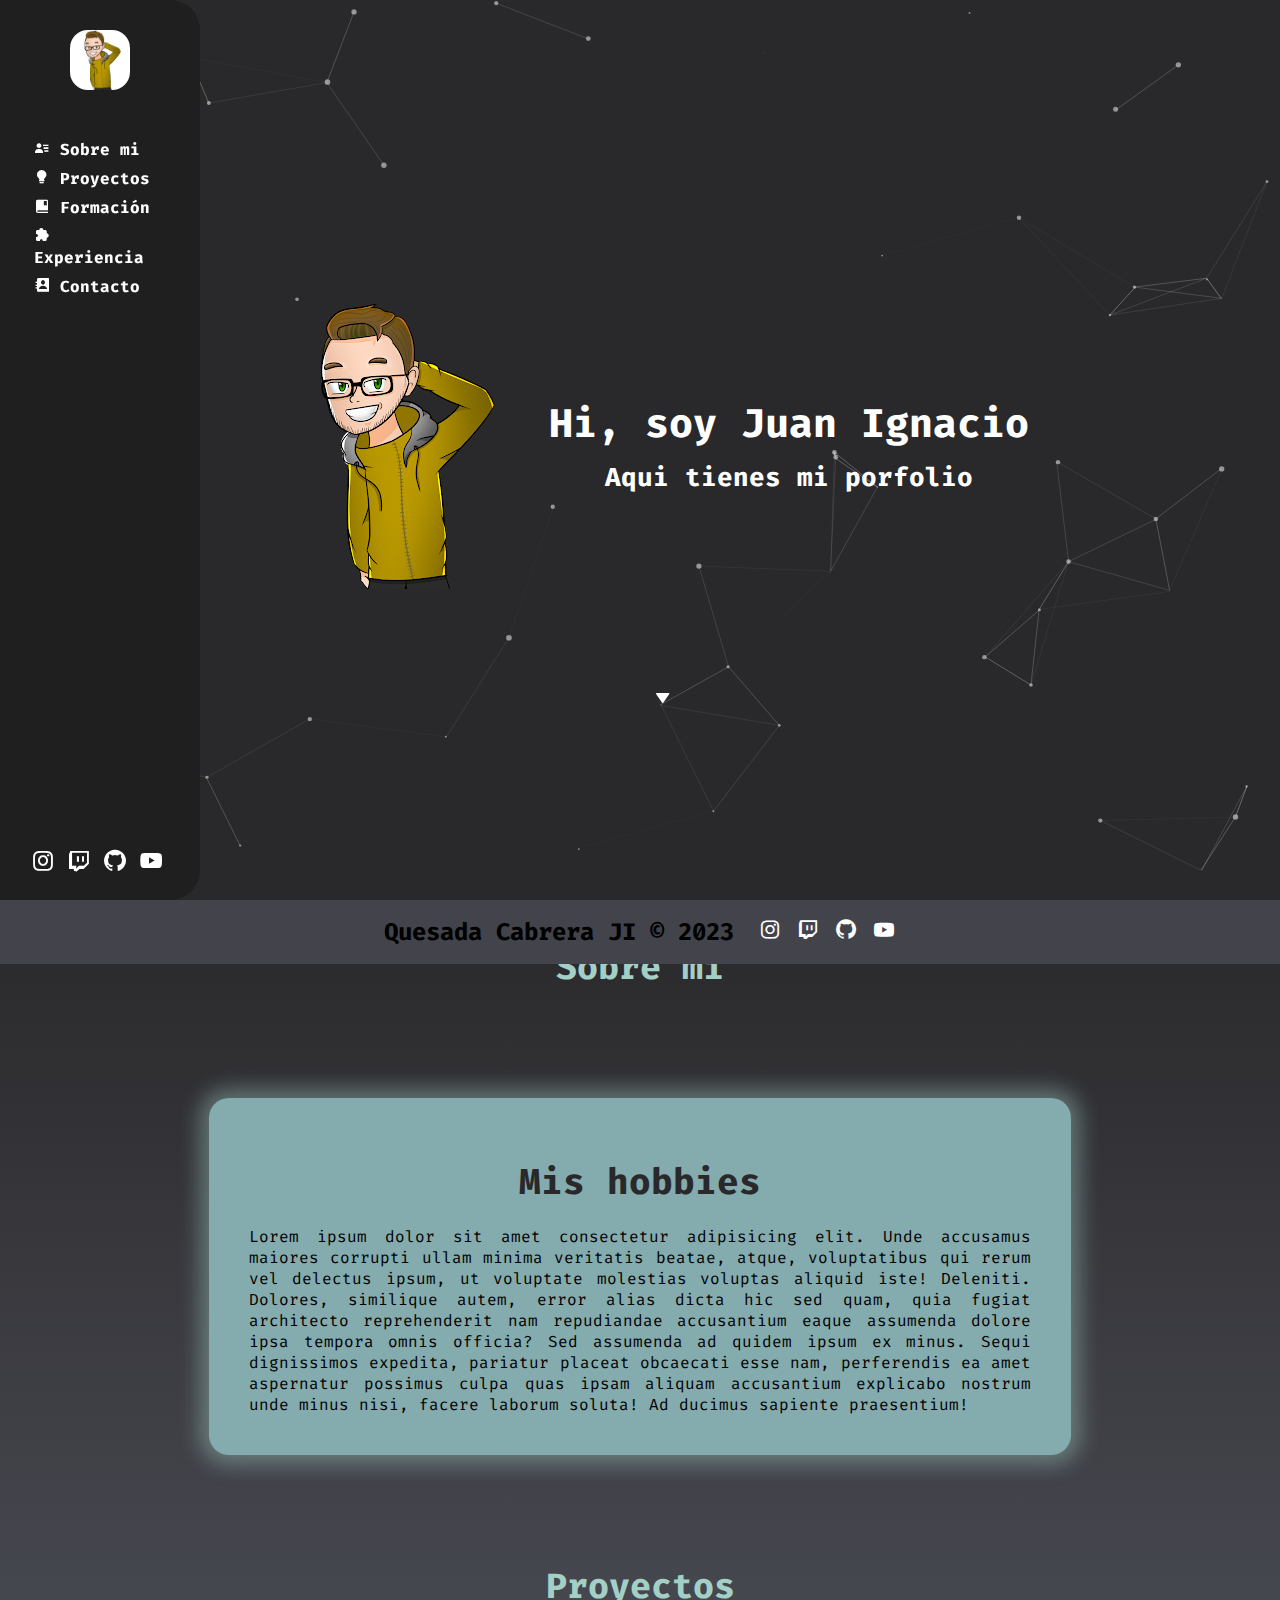
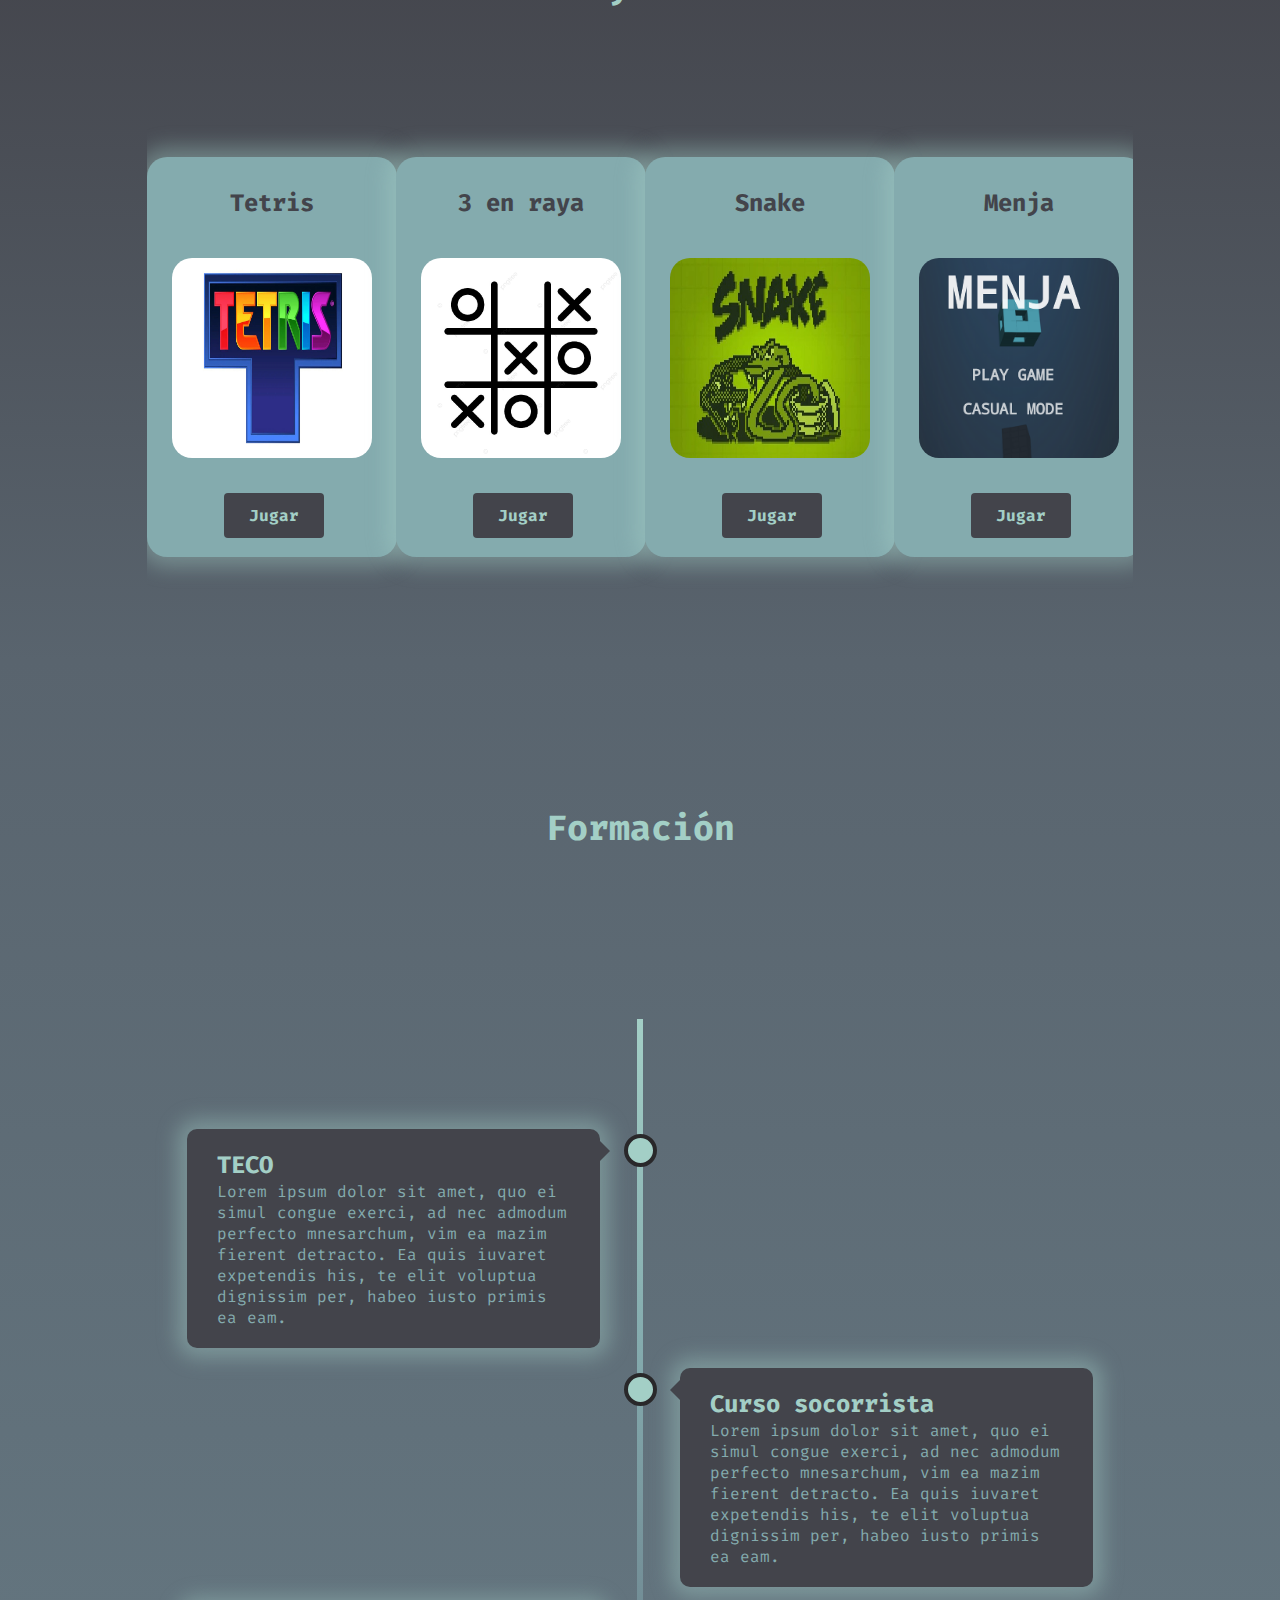
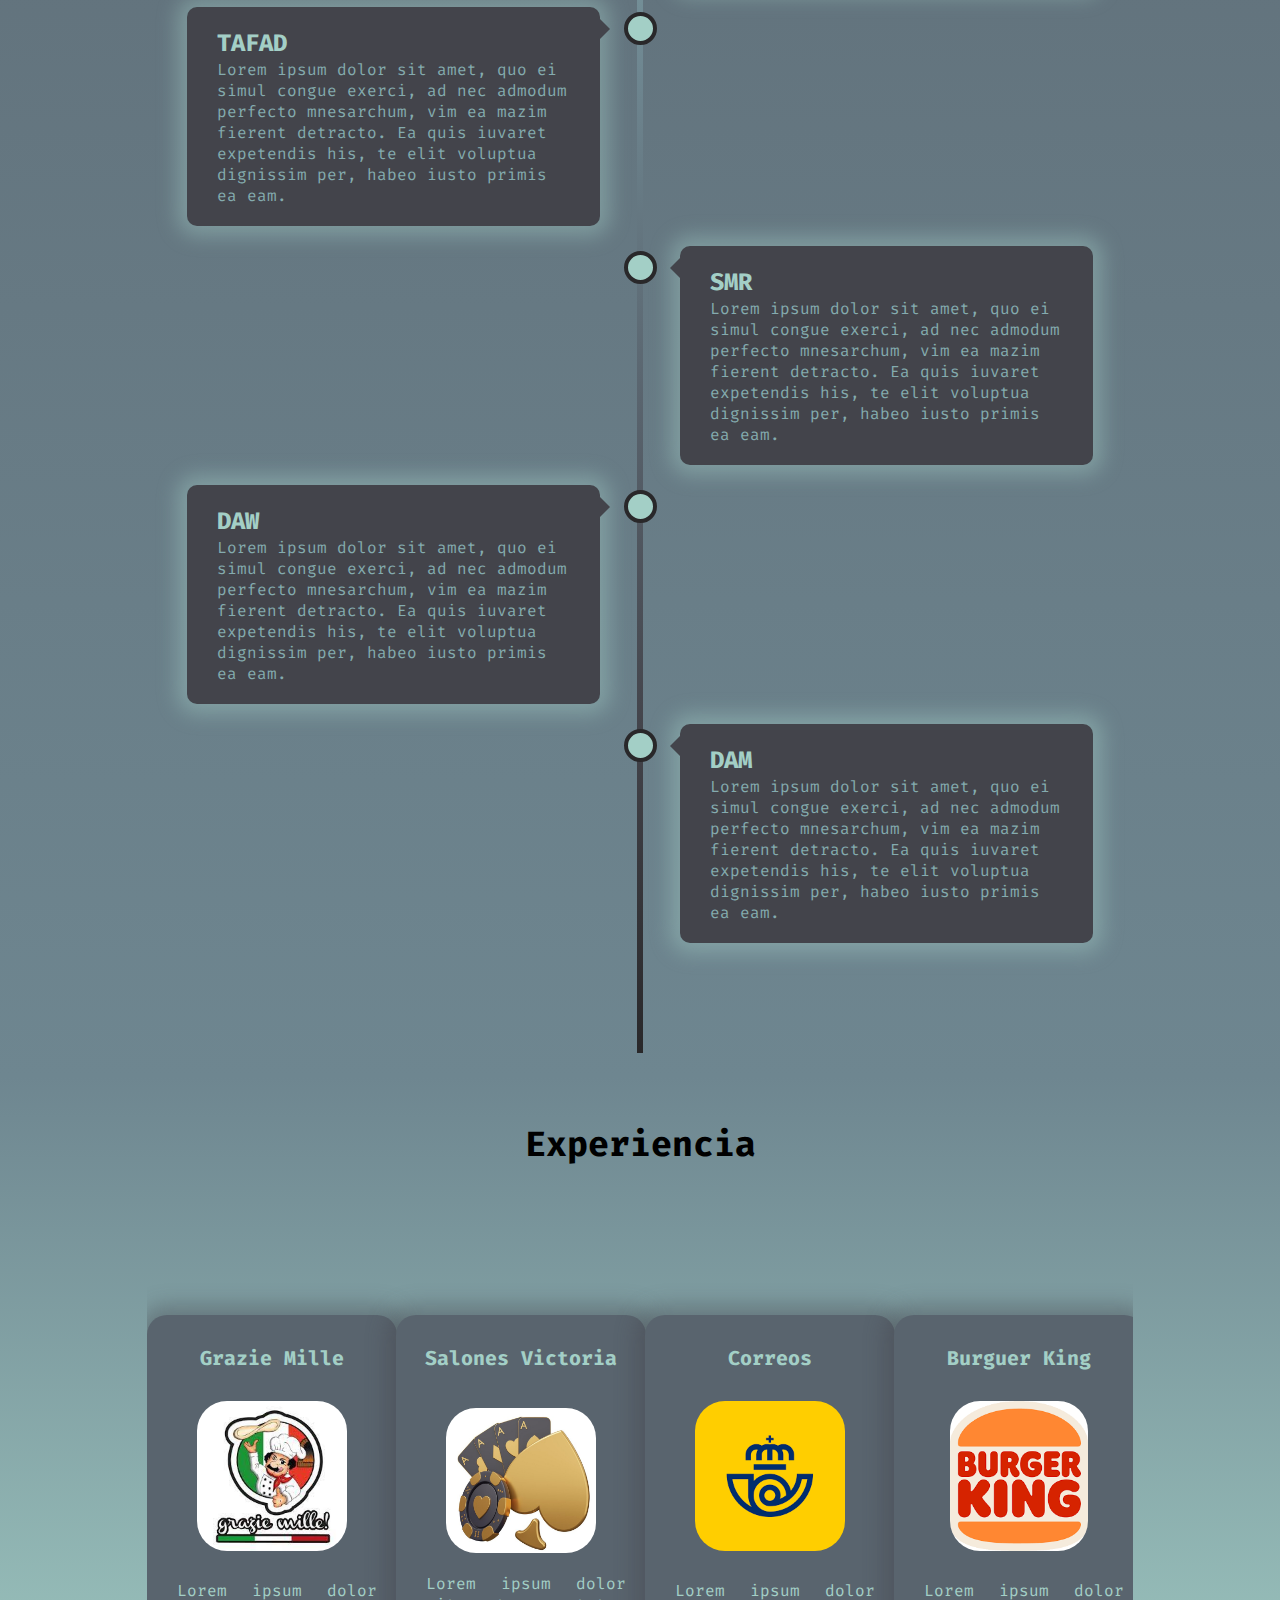
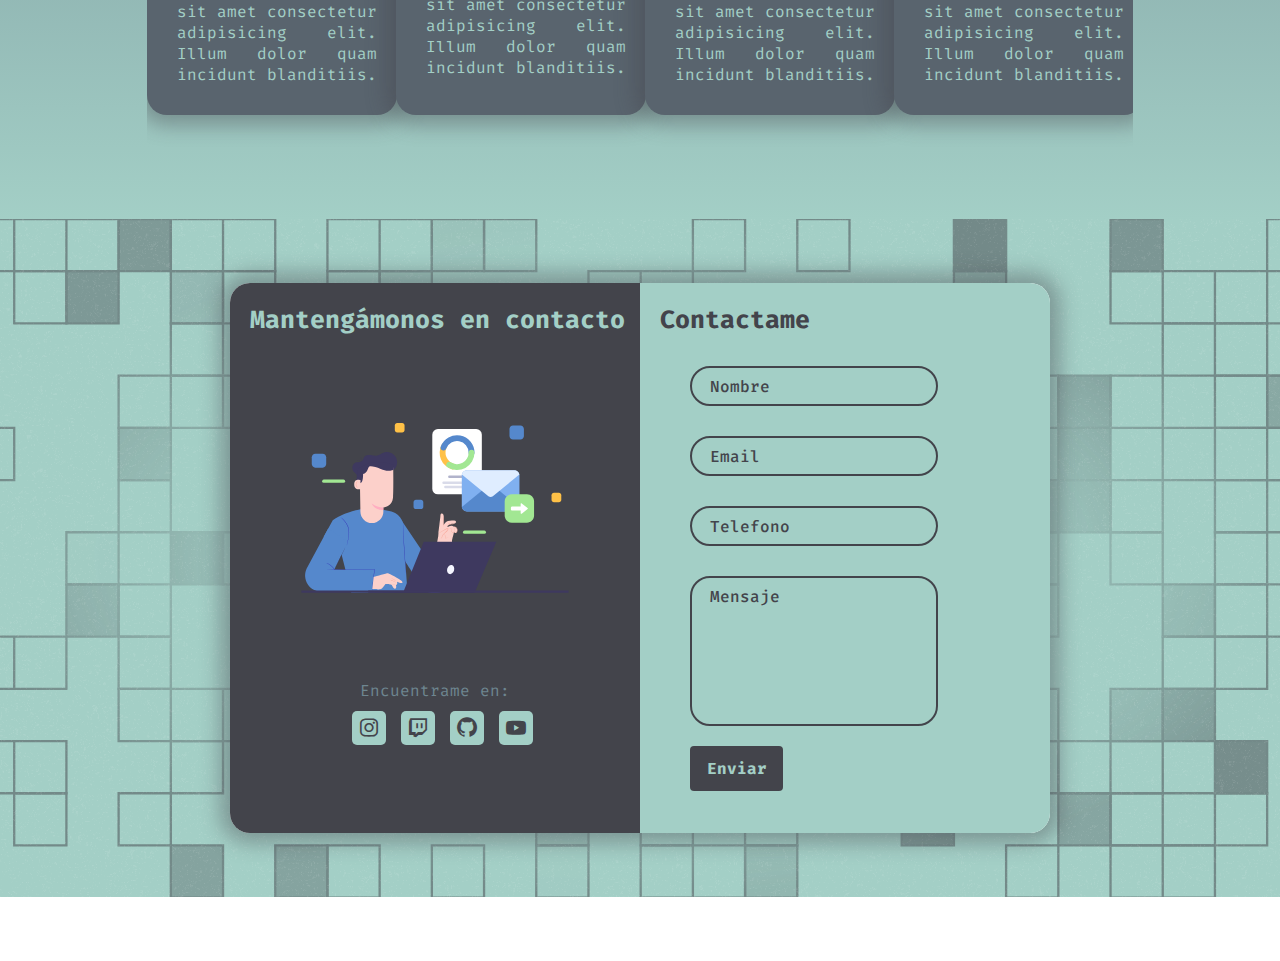
<file: index.html>
<!DOCTYPE html>
<html lang="es">
    <head>
        <meta charset="UTF-8">
        <meta name="viewport" content="width=device-width, initial-scale=1.0">
        <link rel="stylesheet" href="estilo.css">
        <link href='https://unpkg.com/boxicons@2.1.4/css/boxicons.min.css' rel='stylesheet'>
        <link rel="preconnect" href="https://fonts.googleapis.com">
        <link rel="preconnect" href="https://fonts.gstatic.com" crossorigin>
        <link href="https://fonts.googleapis.com/css2?family=Fira+Code:wght@300;400;500;600;700&display=swap" rel="stylesheet">
        <title>Portfolio personal</title>
    </head>
    <body>
        <header class="mi_cabecera" id="cabecera">
            <div id="particles-js"></div>
            <div class="contenedor_header">
                <img  class="imagen_personal" src="imagenes/Imagen_personal.png" alt="">
                <h1 class="titulo_cabecera">Hi, soy Juan Ignacio</h1>
                <h3 class="subtitulo_cabecera">Aqui tienes mi porfolio</h3>
                <div class="pulso">
                    <a href="#sobre_mi" class="flecha"><i class='bx bxs-down-arrow'></i></a>
                </div>
            </div>  
        </header>
        <nav class="menu">
            <div class="icono_menu"><i class='bx bx-category-alt'></i></div>
            <div class="logo_menu">
                <a href="#cabecera">
                    <img  class="imagen_menu" src="imagenes/Imagen_personal.png" alt="">
                </a>
            </div>
            <div class="opciones_menu ">
                <a href="#sobre_mi">
                    <i class='bx bxs-user-detail' title="Sobre mi"></i>
                    <h4>Sobre mi</h4>
                </a>
                <a href="#proyectos">
                    <i class='bx bxs-bulb' title="Proyectos"></i>
                    <h4>Proyectos</h4>
                </a>
                <a href="#formacion">
                    <i class='bx bxs-book-bookmark' title="Formación"></i>
                    <h4>Formación</h4>
                </a>
                <a href="#experiencia_completa">
                    <i class='bx bxs-extension' title="Experiencia"></i>
                    <h4>Experiencia</h4>
                </a>
                <a href="#contacto">
                    <i class='bx bxs-contact' title="Contacto"></i>
                    <h4>Contacto</h4>
                </a>
            </div>
            <div class="redes_sociales_menu">
                <div>
                    <a class="red_social_menu" href="http://www.instagram.com" target="_blank"><i class='bx bxl-instagram' title="Instagram"></i></a>
                    <a class="red_social_menu" href="http://www.twitch.tv" target="_blank"><i class='bx bxl-twitch' title="Twitch"></i></a>
                    <a class="red_social_menu" href="http://www.github.com" target="_blank"><i class='bx bxl-github' title="Github"></i></a>
                    <a class="red_social_menu" href="http://www.youtube.com" target="_blank"><i class='bx bxl-youtube' title="YouTube"></i></a>
                </div>
            </div>
        </nav>

        <main>
            <section class="sobre_mi" id="sobre_mi">
                <h1 class="titulo titulo_sobremi">Sobre mi</h1>
                <div class="tarjeta_sobre_mi">
                    <h4 class="titulo_juego">Mis hobbies</h4>
                    <p>
                    Lorem ipsum dolor sit amet consectetur adipisicing elit. Unde accusamus maiores corrupti ullam minima veritatis beatae, atque, voluptatibus qui rerum vel delectus ipsum, ut voluptate molestias voluptas aliquid iste! Deleniti.
                    Dolores, similique autem, error alias dicta hic sed quam, quia fugiat architecto reprehenderit nam repudiandae accusantium eaque assumenda dolore ipsa tempora omnis officia? Sed assumenda ad quidem ipsum ex minus.
                    Sequi dignissimos expedita, pariatur placeat obcaecati esse nam, perferendis ea amet aspernatur possimus culpa quas ipsam aliquam accusantium explicabo nostrum unde minus nisi, facere laborum soluta! Ad ducimus sapiente praesentium!
                    </p>
                </div>
            </section>

            <section class="proyectos" id="proyectos">
                <h1 class="titulo titulo_proyecto">Proyectos</h1>
                <div class="tarjetas_juego">
                    <div class="contenedor_juegos">
                        <h3 class="titulo_juego">Tetris</h3>
                        <div class="juego"><img src="imagenes/tetris.jpg" alt=""></div>
                        <a href="juegos/tetris/tetris.html">
                            <input class="boton_juego" type="submit" value="Jugar">
                        </a> 
                    </div>
                    <div class="contenedor_juegos">
                        <h3 class="titulo_juego">3 en raya</h3>
                        <div class="juego">
                            <img src="imagenes/3raya.png" alt="">
                        </div>
                        <a href="juegos/3_en_raya/3_en_raya.html">
                            <input class="boton_juego" type="submit" value="Jugar">
                        </a> 
                    </div>
                    <div class="contenedor_juegos">
                        <h3 class="titulo_juego">Snake</h3>
                        <div class="juego"><img src="imagenes/snake.jpg" alt=""></div>
                        <a href="juegos/snake/snake.html">
                            <input class="boton_juego" type="submit" value="Jugar">
                        </a> 
                    </div>
                    <div class="contenedor_juegos">
                        <h3 class="titulo_juego">Menja</h3>
                        <div class="juego"><img src="imagenes/menja.png" alt=""></div>
                        <a href="juegos/menja/menja.html">
                            <input class="boton_juego" type="submit" value="Jugar">
                        </a>   
                    </div>
                </div>
            </section>

            <section class="formacion" id="formacion">
                <div>
                    <h1 class="titulo titulo_formacion">Formación</h1>
                </div>
                <div class="linea_tiempo">
                    <div class="contenedor izquierda">
                        <div class="content">
                            <h2>TECO</h2>
                            <p>Lorem ipsum dolor sit amet, quo ei simul congue exerci, ad nec admodum perfecto mnesarchum, vim ea mazim fierent detracto. Ea quis iuvaret expetendis his, te elit voluptua dignissim per, habeo iusto primis ea eam.</p>
                        </div>
                    </div>
                    <div class="contenedor derecha">
                        <div class="content">
                            <h2>Curso socorrista</h2>
                            <p>Lorem ipsum dolor sit amet, quo ei simul congue exerci, ad nec admodum perfecto mnesarchum, vim ea mazim fierent detracto. Ea quis iuvaret expetendis his, te elit voluptua dignissim per, habeo iusto primis ea eam.</p>
                        </div>
                    </div>
                    <div class="contenedor izquierda">
                        <div class="content">
                            <h2>TAFAD</h2>
                            <p>Lorem ipsum dolor sit amet, quo ei simul congue exerci, ad nec admodum perfecto mnesarchum, vim ea mazim fierent detracto. Ea quis iuvaret expetendis his, te elit voluptua dignissim per, habeo iusto primis ea eam.</p>
                        </div>
                    </div>
                    <div class="contenedor derecha">
                        <div class="content">
                            <h2>SMR</h2>
                            <p>Lorem ipsum dolor sit amet, quo ei simul congue exerci, ad nec admodum perfecto mnesarchum, vim ea mazim fierent detracto. Ea quis iuvaret expetendis his, te elit voluptua dignissim per, habeo iusto primis ea eam.</p>
                        </div>
                    </div>
                    <div class="contenedor izquierda">
                        <div class="content">
                            <h2>DAW</h2>
                            <p>Lorem ipsum dolor sit amet, quo ei simul congue exerci, ad nec admodum perfecto mnesarchum, vim ea mazim fierent detracto. Ea quis iuvaret expetendis his, te elit voluptua dignissim per, habeo iusto primis ea eam.</p>
                        </div>
                    </div>
                    <div class="contenedor derecha">
                        <div class="content">
                            <h2>DAM</h2>
                            <p>Lorem ipsum dolor sit amet, quo ei simul congue exerci, ad nec admodum perfecto mnesarchum, vim ea mazim fierent detracto. Ea quis iuvaret expetendis his, te elit voluptua dignissim per, habeo iusto primis ea eam.</p>
                        </div>
                    </div>
                </div>
            </section>

            <section class="experiencia_completa" id="experiencia_completa">
                <h1 class="titulo titulo_experiencia">Experiencia</h1>
                <div class="experiencia">
                    <div class="tipo_experiencia tarjeta_animacion">
                        <h3 class="nombre_empresa">Grazie Mille</h3>
                        <div class="div_logo_empresa"><img src="imagenes/pizzeria.jpg" alt="" class="logo_empresa"></div>
                        <p class="la_experiencia">Lorem ipsum dolor sit amet consectetur adipisicing 
                        elit. Illum dolor quam incidunt blanditiis.
                        </p>
                    </div>
                    <div class="tipo_experiencia tarjeta_animacion">
                        <h3 class="nombre_empresa">Salones Victoria</h3>
                        <div class="div_logo_empresa"><img src="imagenes/casino.jpg" alt="" class="logo_empresa"></div>
                        <p class="la_experiencia">Lorem ipsum dolor sit amet consectetur adipisicing 
                        elit. Illum dolor quam incidunt blanditiis.
                        </p>
                    </div>
                    <div class="tipo_experiencia tarjeta_animacion">
                        <h3 class="nombre_empresa">Correos</h3>
                        <div class="div_logo_empresa"><img src="imagenes/correos.png" alt="" class="logo_empresa"></div>
                        <p class="la_experiencia">Lorem ipsum dolor sit amet consectetur adipisicing 
                        elit. Illum dolor quam incidunt blanditiis.
                        </p>
                        </div>
                    <div class="tipo_experiencia tarjeta_animacion">
                        <h3 class="nombre_empresa">Burguer King</h3>
                        <div class="div_logo_empresa"><img src="imagenes/burguer_king.png" alt="" class="logo_empresa"></div>
                        <p class="la_experiencia">Lorem ipsum dolor sit amet consectetur adipisicing 
                        elit. Illum dolor quam incidunt blanditiis.
                        </p>
                    </div>
                </div>
            </section>

            <section class="seccion_contacto" id="contacto">
                <div class="tarjeta_contacto">
                    <div class="contacto">
                        <h5 class="titulo_contacto">Mantengámonos en contacto</h5>
                        <img class="img_contacto" src="imagenes/logo-contacto.svg" alt="">
                        <div class="contacto_social">
                            <span class="subtitulo_contacto">Encuentrame en:</span>
                            <ul class="redes_contacto">
                                <li><a title="Instagram" href="http://www.instagram.com" target="_blank"><i class='bx bxl-instagram'></i></a></li>
                                <li><a title="Twitch" href="http://www.twitch.tv" target="_blank"><i class='bx bxl-twitch'></i></a></li>
                                <li><a title="Github" href="http://www.github.com" target="_blank"><i class='bx bxl-github'></i></a></li>
                                <li><a title="Youtube" href="http://www.youtube.com" target="_blank"><i class='bx bxl-youtube'></i></a></li>
                            </ul>
                        </div>
                    </div>
                    <div class="formulario">
                        <h5 class="titulo_formulario">Contactame</h5>
                        <form action="">
                            <div class="caja_entrada">
                                <input class="input" type="text" required>
                                <label for="">Nombre</label>
                            </div>
                            <div class="caja_entrada">
                                <input class="input" type="email" required>
                                <label for="">Email</label>
                            </div>
                            <div class="caja_entrada">
                                <input class="input" type="tel" pattern="[0-9]{9}" required>
                                <label for="">Telefono</label>
                            </div>
                            <div class="caja_entrada">
                                <textarea  name="" id="mensaje" cols="30" rows="10" class="input" required></textarea>
                                <label for="">Mensaje</label>
                            </div>
                            <input class="boton_formulario" type="submit" onclick="alert('Me merezco un 10!!! <3')" value="Enviar">
                        </form>
                    </div>
                </div>
            </section>

            <footer>
                <h4 class="copyright">
                    Quesada Cabrera JI &copy; 2023 
                </h4>
                <div class="redes_sociales">
                    <a class="red_social_menu" title="Instagram" href="http://www.instagram.com" target="_blank"><i class='bx bxl-instagram'></i></a>
                    <a class="red_social_menu" title="Twitch" href="http://www.twitch.tv" target="_blank"><i class='bx bxl-twitch'></i></a>
                    <a class="red_social_menu" title="Github" href="http://www.github.com" target="_blank"><i class='bx bxl-github'></i></a>
                    <a class="red_social_menu" title="Youtube" href="http://www.youtube.com" target="_blank"><i class='bx bxl-youtube'></i></a>
                </div>
            </footer>
        </main>
        <script src="JS/particles.min.js"></script>
        <script src="JS/particles.js"></script>
    </body>
</html>
</file>
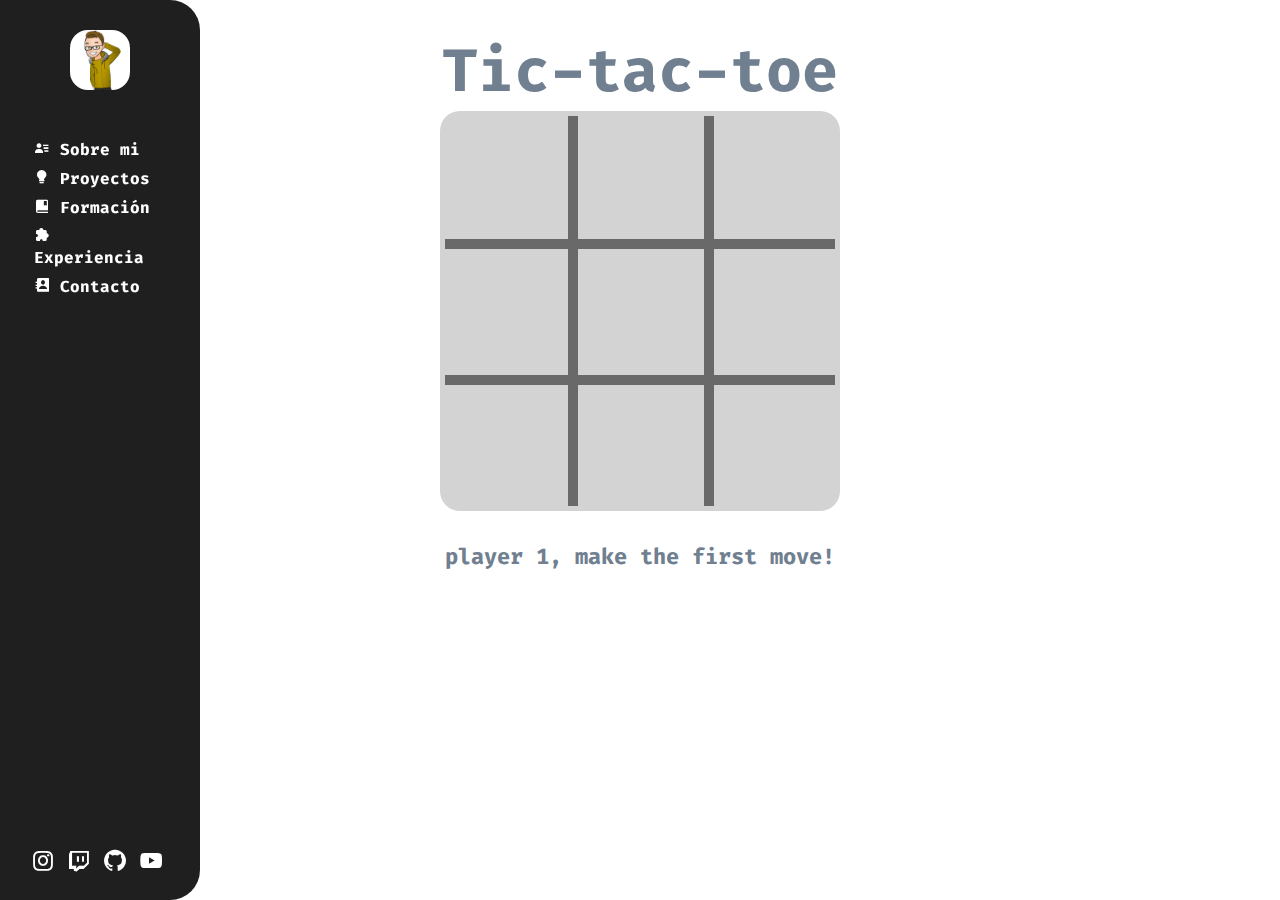
<file: juegos/3_en_raya/3_en_raya.html>
<!DOCTYPE html>
<html lang="es">
    <head>
        <meta charset="UTF-8">
        <meta name="viewport" content="width=device-width, initial-scale=1.0">
        <link rel="stylesheet" href="estilo_3_en_raya.css">
        <link href='https://unpkg.com/boxicons@2.1.4/css/boxicons.min.css' rel='stylesheet'>
        <link rel="preconnect" href="https://fonts.googleapis.com">
        <link rel="preconnect" href="https://fonts.gstatic.com" crossorigin>
        <link href="https://fonts.googleapis.com/css2?family=Fira+Code:wght@300;400;500;600;700&display=swap" rel="stylesheet">
        <title>3 en raya</title>
    </head>
    <body>
        <nav class="menu">
            <div class="icono_menu"><i class='bx bx-category-alt'></i></div>
            <div class="logo_menu">
                <a href="../../index.html">
                    <img  class="imagen_menu" src="../../imagenes/Imagen_personal.png" alt="">
                </a>
            </div>
            <div class="opciones_menu ">
                <a href="../../index.html">
                    <i class='bx bxs-user-detail' title="Sobre mi"></i>
                    <h4>Sobre mi</h4>
                </a>
                <a href="../../index.html">
                    <i class='bx bxs-bulb' title="Proyectos"></i>
                    <h4>Proyectos</h4>
                </a>
                <a href="../../index.html">
                    <i class='bx bxs-book-bookmark' title="Formación"></i>
                    <h4>Formación</h4>
                </a>
                <a href="../../index.html">
                    <i class='bx bxs-extension' title="Experiencia"></i>
                    <h4>Experiencia</h4>
                </a>
                <a href="../../index.html">
                    <i class='bx bxs-contact' title="Contacto"></i>
                    <h4>Contacto</h4>
                </a>
            </div>
            <div class="redes_sociales_menu">
                <div>
                    <a class="red_social_menu" href="http://www.instagram.com" target="_blank"><i class='bx bxl-instagram' title="Instagram"></i></a>
                    <a class="red_social_menu" href="http://www.twitch.tv" target="_blank"><i class='bx bxl-twitch' title="Twitch"></i></a>
                    <a class="red_social_menu" href="http://www.github.com" target="_blank"><i class='bx bxl-github' title="Github"></i></a>
                    <a class="red_social_menu" href="http://www.youtube.com" target="_blank"><i class='bx bxl-youtube' title="YouTube"></i></a>
                </div>
            </div>
        </nav>
        <header>
            <div class="wrapper">
                <h1 class="gameTitle">Tic-tac-toe</h1>
                <div class="game-board">
                    <!--top row of squares-->
                    <div class="play-square" id="sqTopLeft" onclick="sqPlayed(1)"></div>
                    <div class="play-square" id="sqTopMiddle" onclick="sqPlayed(2)"></div>
                    <div class="play-square" id="sqTopRight" onclick="sqPlayed(3)"></div>
                    <!--middle row of squares-->
                    <div class="play-square" id="sqMiddleLeft" onclick="sqPlayed(4)"></div>
                    <div class="play-square" id="sqMiddleMiddle" onclick="sqPlayed(5)"></div>
                    <div class="play-square" id="sqMiddleRight" onclick="sqPlayed(6)"></div>

                    <!--bottom row of squares-->
                    <div class="play-square" id="sqBottomLeft" onclick="sqPlayed(7)"></div>
                    <div class="play-square" id="sqBottomMiddle" onclick="sqPlayed(8)"></div>
                    <div class="play-square" id="sqBottomRight" onclick="sqPlayed(9)"></div>

                    <!--game grid lines-->
                    <div class="game-grid-line vert-line" id="left-vert"></div>
                    <div class="game-grid-line vert-line" id="right-vert"></div>
                    <div class="game-grid-line horiz-line" id="top-horiz"></div>
                    <div class="game-grid-line horiz-line" id="bottom-horiz"></div>
                </div>
                <h2 class="message">player 1, make the first move!</h2>
                <div class="resetButton hide">Play again?</div>
            </div>
        </header>
        <script src="3_en_raya.js"></script>
    </body>
</html>
</file>
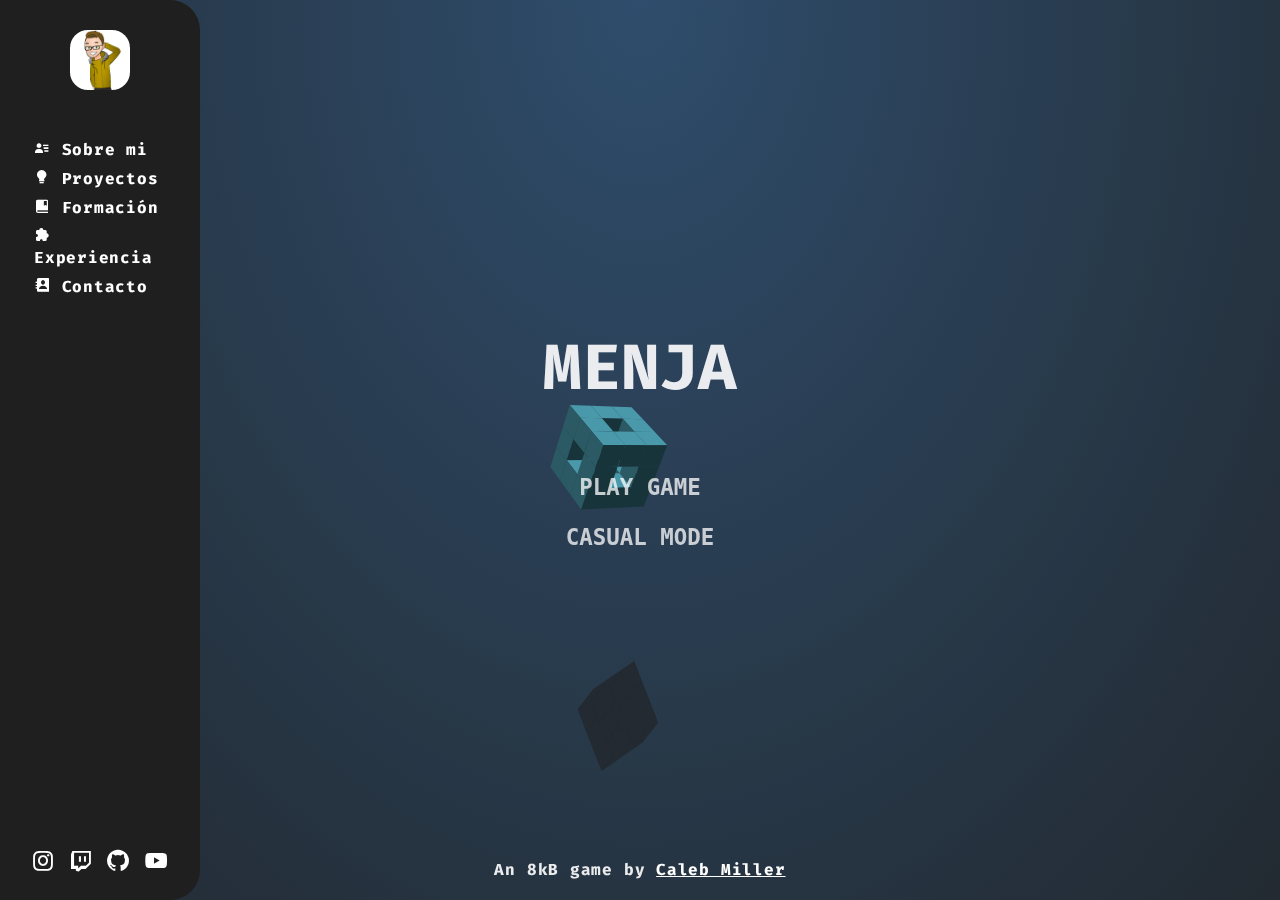
<file: juegos/menja/menja.html>
<!DOCTYPE html>
<html lang="es">
    <head>
        <meta charset="UTF-8">
        <meta name="viewport" content="width=device-width, initial-scale=1.0">
        <link rel="stylesheet" href="estilo_menja.css">
        <link href='https://unpkg.com/boxicons@2.1.4/css/boxicons.min.css' rel='stylesheet'>
        <link rel="preconnect" href="https://fonts.googleapis.com">
        <link rel="preconnect" href="https://fonts.gstatic.com" crossorigin>
        <link href="https://fonts.googleapis.com/css2?family=Fira+Code:wght@300;400;500;600;700&display=swap" rel="stylesheet">
        <title>Menja</title>
    </head>
    <body>
        <nav class="menu_html">
            <div class="icono_menu_html"><i class='bx bx-category-alt'></i></div>
            <div class="logo_menu_html">
                <a href="../../index.html">
                    <img  class="imagen_menu_html" src="../../imagenes/Imagen_personal.png" alt="">
                </a>
            </div>
            <div class="opciones_menu_html ">
                <a href="../../index.html">
                    <i class='bx bxs-user-detail' title="Sobre mi"></i>
                    <h4>Sobre mi</h4>
                </a>
                <a href="../../index.html">
                    <i class='bx bxs-bulb' title="Proyectos"></i>
                    <h4>Proyectos</h4>
                </a>
                <a href="../../index.html">
                    <i class='bx bxs-book-bookmark' title="Formación"></i>
                    <h4>Formación</h4>
                </a>
                <a href="../../index.html">
                    <i class='bx bxs-extension' title="Experiencia"></i>
                    <h4>Experiencia</h4>
                </a>
                <a href="../../index.html">
                    <i class='bx bxs-contact' title="Contacto"></i>
                    <h4>Contacto</h4>
                </a>
            </div>
            <div class="redes_sociales_menu_html">
                <div>
                    <a class="red_social_menu_html" href="http://www.instagram.com" target="_blank"><i class='bx bxl-instagram' title="Instagram"></i></a>
                    <a class="red_social_menu_html" href="http://www.twitch.tv" target="_blank"><i class='bx bxl-twitch' title="Twitch"></i></a>
                    <a class="red_social_menu_html" href="http://www.github.com" target="_blank"><i class='bx bxl-github' title="Github"></i></a>
                    <a class="red_social_menu_html" href="http://www.youtube.com" target="_blank"><i class='bx bxl-youtube' title="YouTube"></i></a>
                </div>
            </div>
        </nav>
        <header>
            <!-- Game canvas -->
<canvas id="c"></canvas>

<!-- Gameplay HUD -->
<div class="hud">
	<div class="hud__score">
		<div class="score-lbl"></div>
		<div class="cube-count-lbl"></div>
	</div>
	<div class="pause-btn"><div></div></div>
	<div class="slowmo">
		<div class="slowmo__bar"></div>
	</div>
</div>

<!-- Menu System -->
<div class="menus">
	<div class="menu menu--main">
		<h1>MENJA</h1>
		<button type="button" class="play-normal-btn">PLAY GAME</button>
		<button type="button" class="play-casual-btn">CASUAL MODE</button>
		<div class="credits">An 8kB game by <a href="https://cmiller.tech">Caleb Miller</a></div>
	</div>
	<div class="menu menu--pause">
		<h1>Paused</h1>
		<button type="button" class="resume-btn">RESUME GAME</button>
		<button type="button" class="menu-btn--pause">MAIN MENU</button>
	</div>
	<div class="menu menu--score">
		<h1>Game Over</h1>
		<h2>Your Score:</h2>
		<div class="final-score-lbl"></div>
		<div class="high-score-lbl"></div>
		<button type="button" class="play-again-btn">PLAY AGAIN</button>
		<button type="button" class="menu-btn--score">MAIN MENU</button>
	</div>
</div>

        </header>
        <script src="menja.js"></script>
    </body>
</html>
</file>
<file: estilo.css>
:root {
    --padding-container: 100px 0;
    --color_invisible: rgb(67, 68, 76, 0);
    --color_0: #29282A;
    --color_1: #43444B;
    --color_2: #59646E;
    --color_3: #6E8690;
    --color_4: #84ABAE;
    --color_5: #A3CFC6;
}

html {
    scroll-behavior: smooth;
    max-width: 100%;
}


* {
    margin: 0;
    padding: 0;
    box-sizing: border-box;
    font-family: 'Fira Code', system-ui, -apple-system, BlinkMacSystemFont, 'Segoe UI', Roboto, Oxygen, Ubuntu, Cantarell, 'Open Sans', 'Helvetica Neue', sans-serif;

}

section > div {
    width: 80%;
    max-width: 1200px;
    margin: 0 auto;
    overflow: hidden;
    padding: var(--padding-container);
}

/* barra scroll  */

::-webkit-scrollbar {
    width: 15px;
}
::-webkit-scrollbar-track {
    background: var(--color_5); 
}
::-webkit-scrollbar-thumb {
    background: var(--color_2); 
}
::-webkit-scrollbar-thumb:hover {
    background: var(--color_0); 
}

.titulo {
    padding: 20px 0 20px 0;
    display: flex;
    justify-content: center;
    font-size: 35px;
    /* background: rgb(131,58,180);
    background: linear-gradient(90deg, rgba(131,58,180,0) 0%, rgba(163,207,198,0) 10%, rgba(163,207,198,1) 25%, rgba(163,207,198,1) 75%, rgba(163,207,198,0) 90%, rgba(252,176,69,0) 100%); */
    margin-bottom: 48px;
}

.titulo_sobremi {
    color: var(--color_5);
}

.titulo_proyecto {
    color: var(--color_5);
}

.titulo_formacion {
    color: var(--color_5);
}

.titulo_sobremi {
    color: var(--color_5);
}

/* Estilos header */

.mi_cabecera {
    width: 100%;
    height: 100vh;
    background-color: var(--color_0);
    color: #fff;
}

#particles-js {
    position: absolute;
    width: 100%;
    height: 100%;
    top: 0;
    left: 0;
}


.contenedor_header {
    display: grid;
    justify-content: center;
    align-content: center;
    grid-template-columns: repeat(1fr, 1fr);
    grid-template-rows: repeat(1fr, 1fr);
    gap: 10px 10px;
    grid-template-areas: 
        "imagen h1"
        "imagen h3"
        "a a";
    height: 100vh;
}


.imagen_personal{
    grid-area: imagen;
}

.titulo_cabecera {
    grid-area: h1;
    display: flex;
    align-items: end;
    font-size: 40px;
}

.subtitulo_cabecera {
    grid-area: h3;
    display: flex;
    justify-content: center;
    font-size: 26px;
}


.flecha {
    position: absolute;
    bottom: 0;
    left: 33%;
    color: #fff;
    transform: translate(0, -50%);
    transition: all 0.5s;
}

.flecha:hover{
    opacity: 0.7;
}

.flecha::before{
    z-index: 5;
    content: '';
    width: 44px;
    height: 44px;
    box-shadow: 0 0 0 0 rgba(255, 255, 255, 0.1);
    border-radius: 100%;
}

.pulso {
    position: absolute;
    bottom: 20%;
    left: 50%;
    z-index: 5;
    z-index: 5;
    content: '';
    width: 44px;
    height: 44px;
    box-shadow: 0 0 0 0 rgba(255, 255, 255, 0.1);
    border-radius: 100%;
    animation: pulse 3s infinite;
}

@keyframes pulse {
    0%, 100%{
        opacity: 0;
    }
    15%, 45%{
        opacity: 1;
    }
    60%{
        box-shadow: 0 0 0 30px rgba(255, 255, 255, 0.1);
        opacity: 0;
    }
}

/* Estilo menu */

.menu {
    height: 100%;
    background-color: var(--color_invisible);
    position: fixed;
    top: 0;
    left: 0;
    z-index: 300;
    width: 50px;
    transition: 0.3s;
}

.icono_menu {
    display: flex;
    position: fixed;
    top: 45vh;
    left: 0;
    z-index: 300;
    flex-direction: row;
    justify-content: center;
    align-items: center;
    background-color: rgba(31, 31, 31);
    clip-path: ellipse(100% 50% at 0% 50%);
    font-size: 40px;
    width: 50px;
    height: 10vh;
    transition: 0.3s;
    color: #fff;
}

.logo_menu {
    padding: 20px 30px;
    display: none;
    align-items: center;
    margin-top: 10px;
    justify-content: center;
}

.imagen_menu {
    width: 60px;
    height: 60px;
    border-radius: 30%;
    background-color: #fff;

}

.opciones_menu {
    display: none;
    grid-template-columns: repeat(1fr);
    grid-template-rows: repeat(1fr, auto);
    padding: 20px 30px;
    position: absolute;
}

.opciones_menu > a {
    padding: 4px;
    text-decoration: none;
    color: #fff;
}

.opciones_menu > a > h4 {
    display: inline-block;
}

.redes_sociales_menu {
    position: absolute;
    bottom: 0;
    padding: 20px 30px;
    display: none;
    flex-direction: column;
}

.red_social_menu {
    display: flexbox;
    color: #fff;
}

/* Maquetacion Hover Menu */

.menu:hover{
    width: 200px;
    background-color: rgba(31, 31, 31);
    border-radius: 0 30px 30px 0;
    .opciones_menu{
        display: grid;
    }
    .logo_menu{
        display: flex;
    }
    .redes_sociales_menu{
        display: flex;
    }
    .red_social_menu {
        font-size: 26px;
    }
    .icono_menu {
        display: none;
    }
}


/* Secciones */
section{
    padding: 24px;
}

/* Estilo sobre mi */

.sobre_mi {
    background: rgb(41,40,42);
    background: linear-gradient(180deg, rgba(41,40,42,1) 0%, rgba(67,68,75,1) 100%);
    display: grid;
    place-items: center;
}

.tarjeta_sobre_mi {
    width: 70%;
    background-color: var(--color_4);
    border-radius: 20px;
    box-shadow: 0 0 20px 10px rgba(165, 207, 199, 0.4);
    display: flex;
    flex-direction: column;
    align-items: center;
    padding: 40px 0 40px 0;
    margin: 40px 0 40px 0;
    padding: 40px;
}

.tarjeta_sobre_mi > h4 {
    color: var(--color_0);
    font-size: 36px;
}

.tarjeta_sobre_mi > p {
    display: flex;
    justify-content: center;
    text-align: justify;
}
/* Estilo proyectos */

.proyectos {
    background: rgb(67,68,75);
    background: linear-gradient(180deg, rgba(67,68,75,1) 0%, rgba(89,100,110,1) 100%);
}

.tarjetas_juego {
    display: grid;
    grid-template-columns: repeat(4, minmax(100px, 250px));
    justify-content: space-evenly;
    gap: 10px 10px;
    position: relative;
    padding: 40px 0 40px 0; 
}

.proyectos > .div1 {
    grid-area: div1;
}

.proyectos > .div2 {
    grid-area: div2;
}

.proyectos > .div3 {
    grid-area: div3;
}

.proyectos > .div4 {
    grid-area: div4;
}

.contenedor_juegos {
    display: grid;
    width: 250px;
    height: 400px;
    margin: 40px 0 40px 0;
    padding: 10px 10px 10px 10px;
    border-radius: 20px;
    background: var(--color_4);
    box-shadow: 0 0 20px 10px rgba(165, 207, 199, 0.4);
    overflow: hidden;
    justify-content: center;
}

.titulo_juego {
    display: flex;
    justify-content: center;
    color: var(--color_1);
    font-size: 24px;
    padding: 20px 0 20px 0; 
}
.boton_juego {
    position: relative;
    justify-content: center;
    top: 10px;
    margin-left: 26%;
    background: var(--color_1);
    outline: none;
    border: none;
    border-radius: 4px;
    height: 45px;
    width: 100px;
    font-size: 16px;
    color: var(--color_5);
    cursor: pointer;
    font-weight: bold;
}

.juego > img {
    width: 200px;
    height: 200px;
    border-radius: 20px;
}

/* Estilo formacion */

.formacion {
    background: rgb(89,100,110);
    background: linear-gradient(180deg, rgba(89,100,110,1) 0%, rgba(110,134,144,1) 100%);
}

.linea_tiempo {
    position: relative;
    max-width: 1200px;
    margin: 0 auto;
}

.linea_tiempo::after {
    content: '';
    position: absolute;
    width: 6px;
    background: rgb(41,40,42);
    background: linear-gradient(3deg, rgba(41,40,42,1) 0%, rgba(67,68,75,1) 20%, rgba(89,100,110,1) 40%, rgba(110,134,144,1) 60%, rgba(132,171,174,1) 80%, rgba(163,207,198,1) 100%);
    top: 0;
    bottom: 0;
    left: 50%;
    margin-left: -3px;
}

.contenedor {
    padding: 10px 40px;
    position: relative;
    background-color: inherit;
    width: 50%;
}

.contenedor::after {
    content: '';
    position: absolute;
    width: 25px;
    height: 25px;
    right: -17px;
    background-color: var(--color_5);
    border: 4px solid var(--color_0);
    top: 15px;
    border-radius: 50%;
    z-index: 1;
}

.izquierda {
    left: 0;
}

.derecha {
    left: 50%;
}

.izquierda::before {
    content: " ";
    height: 0;
    position: absolute;
    top: 22px;
    width: 0;
    z-index: 1;
    right: 30px;
    border: medium solid var(--color_1);
    border-width: 10px 0 10px 10px;
    border-color: transparent transparent transparent var(--color_1);
}

.derecha::before {
    content: " ";
    height: 0;
    position: absolute;
    top: 22px;
    width: 0;
    z-index: 1;
    left: 30px;
    border: medium solid var(--color_1);
    border-width: 10px 10px 10px 0;
    border-color: transparent var(--color_1) transparent transparent;
}


.derecha::after {
    left: -16px;
}

.content {
    padding: 20px 30px;
    background-color: var(--color_1);
    box-shadow: 0 0 20px 10px rgba(165, 207, 199, 0.4);
    position: relative;
    border-radius: 10px;
}

.content > h2 {
    color:var(--color_5)
}

.content > p {
    color: var(--color_4);
}

@media screen and (max-width: 600px) {
    /* Place the timelime to the left */
    .linea_tiempo::after {
    left: 31px;
    }
    /* Full-width containers */
    .contenedor {
    width: 100%;
    padding-left: 70px;
    padding-right: 25px;
    }
    /* Make sure that all arrows are pointing leftwards */
    .contenedor::before {
    left: 60px;
    border: medium solid var(--color_1);
    border-width: 10px 10px 10px 0;
    border-color: transparent var(--color_1) transparent transparent;
    }
    /* Make sure all circles are at the same spot */
    .izquierda::after, .derecha::after {
    left: 15px;
    }
    /* Make all right containers behave like the left ones */
    .derecha {
    left: 0%;
    }
}

/* Sección experiencia*/
.experiencia_completa {
    background: rgb(110,134,144);
    background: linear-gradient(180deg, rgba(110,134,144,1) 0%, rgba(163,207,198,1) 100%);
}

.experiencia {
    display: grid;
    grid-template-columns: repeat(4, minmax(100px, 250px));
    justify-content: space-evenly;
    gap: 10px 10px;
    position: relative;
    padding: 40px 0 40px 0; 
}

.tipo_experiencia {
    display: grid;
    width: 250px;
    height: 400px;
    margin: 40px 0 40px 0;
    padding: 10px 10px 10px 10px;
    border-radius: 20px;
    background: var(--color_2);
    box-shadow: 0 0 20px 10px rgb(67, 68, 76, 0.4);
    overflow: hidden;
    justify-content: center;
}

.nombre_empresa {
    display: flex;
    justify-content: center;
    color: var(--color_5);
    font-size: 20px;
    padding: 20px 0 20px 0; 
}

.div_logo_empresa {
    display: flex;
    justify-content: center;
}

.la_experiencia {
    display: flex;
    text-align: justify;
    padding: 20px 10px 10px 20px;
    color: var(--color_5);
    font-size: 16px;
}

.logo_empresa {
    max-width: 150px;
    max-height: 150px;
    border-radius: 30px;
}

@keyframes breathe {
    0% {
        box-shadow: 0 0 20px 10px rgb(67, 68, 76, 0.4);
    }
    50% {
        box-shadow: 0 0 0 15px rgba(188, 237, 243, 0.3), 0 0 0 30px       
        rgba(188, 237, 243, 0.3), 0 0 0 45px rgba(188, 237, 243, 0.3), 0 0 0 60px 
        rgba(188, 237, 243, 0.3), 0 0 0 75px rgba(188, 237, 243, 0.3);
    }
    100%{
        box-shadow: 0 0 20px 10px rgb(67, 68, 76, 0.4);
    }
}

.tarjeta_animacion:hover {
    animation-name: breathe;
    animation-duration: 4s;
    animation-iteration-count: infinite;
    /* animation-direction: reverse; */
}

/* Estilo contacto */

.seccion_contacto {
    display: flex;
    justify-content: center;
    align-items: center; 
    width: 100%;
    height: 100%;
    background-size: cover;
    background-position: center center;
    background-repeat: repeat;
    background-image: url("data:image/svg+xml;utf8,%3Csvg viewBox=%220 0 2000 1000%22 xmlns=%22http:%2F%2Fwww.w3.org%2F2000%2Fsvg%22%3E%3Cmask id=%22b%22 x=%220%22 y=%220%22 width=%222000%22 height=%221000%22%3E%3Cpath fill=%22url(%23a)%22 d=%22M0 0h2000v1000H0z%22%2F%3E%3C%2Fmask%3E%3Cpath fill=%22%23A3CFC6%22 d=%22M0 0h2000v1000H0z%22%2F%3E%3Cg style=%22transform-origin:center center%22 stroke=%22%2343444b%22 stroke-width=%223.4%22 mask=%22url(%23b)%22%3E%3Cpath fill=%22none%22 d=%22M0 0h77v77H0zM77 0h77v77H77zM154 0h77v77h-77z%22%2F%3E%3Cpath fill=%22%2343444bc1%22 d=%22M231 0h77v77h-77z%22%2F%3E%3Cpath fill=%22none%22 d=%22M308 0h77v77h-77zM385 0h77v77h-77zM539 0h77v77h-77zM616 0h77v77h-77z%22%2F%3E%3Cpath fill=%22%2343444b2d%22 d=%22M693 0h77v77h-77z%22%2F%3E%3Cpath fill=%22%2343444b1a%22 d=%22M770 0h77v77h-77z%22%2F%3E%3Cpath fill=%22none%22 d=%22M1078 0h77v77h-77zM1232 0h77v77h-77z%22%2F%3E%3Cpath fill=%22%2343444bff%22 d=%22M1463 0h77v77h-77z%22%2F%3E%3Cpath fill=%22%2343444bcf%22 d=%22M1694 0h77v77h-77z%22%2F%3E%3Cpath fill=%22none%22 d=%22M1925 0h77v77h-77zM77 77h77v77H77z%22%2F%3E%3Cpath fill=%22%2343444bc7%22 d=%22M154 77h77v77h-77z%22%2F%3E%3Cpath fill=%22%2343444b50%22 d=%22M308 77h77v77h-77z%22%2F%3E%3Cpath fill=%22none%22 d=%22M385 77h77v77h-77zM539 77h77v77h-77z%22%2F%3E%3Cpath fill=%22%2343444b2a%22 d=%22M616 77h77v77h-77z%22%2F%3E%3Cpath fill=%22none%22 d=%22M924 77h77v77h-77zM1001 77h77v77h-77z%22%2F%3E%3Cpath fill=%22%2343444b86%22 d=%22M1463 77h77v77h-77z%22%2F%3E%3Cpath fill=%22none%22 d=%22M1694 77h77v77h-77zM1771 77h77v77h-77zM1848 77h77v77h-77zM308 154h77v77h-77zM462 154h77v77h-77zM616 154h77v77h-77zM1001 154h77v77h-77zM1078 154h77v77h-77z%22%2F%3E%3Cpath fill=%22%2343444be5%22 d=%22M1386 154h77v77h-77z%22%2F%3E%3Cpath fill=%22none%22 d=%22M1463 154h77v77h-77zM1771 154h77v77h-77zM1848 154h77v77h-77zM1925 154h77v77h-77zM231 231h77v77h-77zM308 231h77v77h-77zM385 231h77v77h-77zM462 231h77v77h-77zM847 231h77v77h-77zM1001 231h77v77h-77zM1309 231h77v77h-77zM1386 231h77v77h-77zM1463 231h77v77h-77zM1540 231h77v77h-77z%22%2F%3E%3Cpath fill=%22%2343444bce%22 d=%22M1617 231h77v77h-77z%22%2F%3E%3Cpath fill=%22none%22 d=%22M1694 231h77v77h-77zM1848 231h77v77h-77z%22%2F%3E%3Cpath fill=%22%2343444b8c%22 d=%22M1925 231h77v77h-77z%22%2F%3E%3Cpath fill=%22none%22 d=%22M0 308h77v77H0z%22%2F%3E%3Cpath fill=%22%2343444b91%22 d=%22M231 308h77v77h-77z%22%2F%3E%3Cpath fill=%22none%22 d=%22M924 308h77v77h-77zM1001 308h77v77h-77z%22%2F%3E%3Cpath fill=%22%2343444b03%22 d=%22M1078 308h77v77h-77z%22%2F%3E%3Cpath fill=%22none%22 d=%22M1232 308h77v77h-77z%22%2F%3E%3Cpath fill=%22%2343444b05%22 d=%22M1309 308h77v77h-77z%22%2F%3E%3Cpath fill=%22none%22 d=%22M1463 308h77v77h-77z%22%2F%3E%3Cpath fill=%22%2343444bce%22 d=%22M1617 308h77v77h-77z%22%2F%3E%3Cpath fill=%22none%22 d=%22M1771 308h77v77h-77zM1848 308h77v77h-77zM1925 308h77v77h-77zM231 385h77v77h-77zM1155 385h77v77h-77z%22%2F%3E%3Cpath fill=%22%2343444b6c%22 d=%22M1232 385h77v77h-77z%22%2F%3E%3Cpath fill=%22%2343444be2%22 d=%22M1309 385h77v77h-77z%22%2F%3E%3Cpath fill=%22none%22 d=%22M1386 385h77v77h-77z%22%2F%3E%3Cpath fill=%22%2343444b5b%22 d=%22M1463 385h77v77h-77z%22%2F%3E%3Cpath fill=%22%2343444b97%22 d=%22M1540 385h77v77h-77z%22%2F%3E%3Cpath fill=%22%2343444bbe%22 d=%22M1617 385h77v77h-77z%22%2F%3E%3Cpath fill=%22none%22 d=%22M1694 385h77v77h-77zM1848 385h77v77h-77zM1925 385h77v77h-77z%22%2F%3E%3Cpath fill=%22%2343444b12%22 d=%22M154 462h77v77h-77z%22%2F%3E%3Cpath fill=%22%2343444bed%22 d=%22M308 462h77v77h-77z%22%2F%3E%3Cpath fill=%22none%22 d=%22M385 462h77v77h-77z%22%2F%3E%3Cpath fill=%22%2343444b50%22 d=%22M462 462h77v77h-77z%22%2F%3E%3Cpath fill=%22%2343444b95%22 d=%22M693 462h77v77h-77z%22%2F%3E%3Cpath fill=%22none%22 d=%22M770 462h77v77h-77zM1078 462h77v77h-77zM1155 462h77v77h-77zM1232 462h77v77h-77zM1540 462h77v77h-77zM1694 462h77v77h-77zM1848 462h77v77h-77z%22%2F%3E%3Cpath fill=%22%2343444b9b%22 d=%22M154 539h77v77h-77z%22%2F%3E%3Cpath fill=%22none%22 d=%22M231 539h77v77h-77z%22%2F%3E%3Cpath fill=%22%2343444bb2%22 d=%22M462 539h77v77h-77z%22%2F%3E%3Cpath fill=%22%2343444bf9%22 d=%22M539 539h77v77h-77z%22%2F%3E%3Cpath fill=%22%2343444b9f%22 d=%22M616 539h77v77h-77z%22%2F%3E%3Cpath fill=%22none%22 d=%22M1001 539h77v77h-77z%22%2F%3E%3Cpath fill=%22%2343444b7c%22 d=%22M1078 539h77v77h-77z%22%2F%3E%3Cpath fill=%22none%22 d=%22M1155 539h77v77h-77zM1232 539h77v77h-77zM1309 539h77v77h-77zM1386 539h77v77h-77zM1540 539h77v77h-77z%22%2F%3E%3Cpath fill=%22%2343444b73%22 d=%22M1771 539h77v77h-77z%22%2F%3E%3Cpath fill=%22none%22 d=%22M1848 539h77v77h-77zM1925 539h77v77h-77zM0 616h77v77H0zM77 616h77v77H77zM231 616h77v77h-77z%22%2F%3E%3Cpath fill=%22%2343444b27%22 d=%22M539 616h77v77h-77z%22%2F%3E%3Cpath fill=%22none%22 d=%22M693 616h77v77h-77zM847 616h77v77h-77zM924 616h77v77h-77z%22%2F%3E%3Cpath fill=%22%2343444b98%22 d=%22M1155 616h77v77h-77z%22%2F%3E%3Cpath fill=%22none%22 d=%22M1232 616h77v77h-77zM1309 616h77v77h-77zM1386 616h77v77h-77zM1771 616h77v77h-77zM1848 616h77v77h-77zM231 693h77v77h-77zM308 693h77v77h-77zM385 693h77v77h-77z%22%2F%3E%3Cpath fill=%22%2343444b1b%22 d=%22M539 693h77v77h-77z%22%2F%3E%3Cpath fill=%22none%22 d=%22M770 693h77v77h-77zM847 693h77v77h-77zM924 693h77v77h-77zM1001 693h77v77h-77zM1078 693h77v77h-77zM1155 693h77v77h-77zM1232 693h77v77h-77zM1309 693h77v77h-77zM1540 693h77v77h-77z%22%2F%3E%3Cpath fill=%22%2343444b70%22 d=%22M1694 693h77v77h-77z%22%2F%3E%3Cpath fill=%22%2343444bb8%22 d=%22M1771 693h77v77h-77z%22%2F%3E%3Cpath fill=%22none%22 d=%22M0 770h77v77H0zM77 770h77v77H77zM308 770h77v77h-77zM539 770h77v77h-77zM847 770h77v77h-77zM1155 770h77v77h-77zM1232 770h77v77h-77zM1309 770h77v77h-77z%22%2F%3E%3Cpath fill=%22%2343444b08%22 d=%22M1540 770h77v77h-77z%22%2F%3E%3Cpath fill=%22none%22 d=%22M1617 770h77v77h-77zM1694 770h77v77h-77z%22%2F%3E%3Cpath fill=%22%2343444bee%22 d=%22M1848 770h77v77h-77z%22%2F%3E%3Cpath fill=%22none%22 d=%22M77 847h77v77H77zM231 847h77v77h-77z%22%2F%3E%3Cpath fill=%22%2343444b47%22 d=%22M847 847h77v77h-77z%22%2F%3E%3Cpath fill=%22none%22 d=%22M1001 847h77v77h-77zM1155 847h77v77h-77z%22%2F%3E%3Cpath fill=%22%2343444be5%22 d=%22M1386 847h77v77h-77z%22%2F%3E%3Cpath fill=%22%2343444b98%22 d=%22M1617 847h77v77h-77z%22%2F%3E%3Cpath fill=%22none%22 d=%22M1694 847h77v77h-77zM1771 847h77v77h-77zM1848 847h77v77h-77z%22%2F%3E%3Cpath fill=%22%2343444ba1%22 d=%22M308 924h77v77h-77z%22%2F%3E%3Cpath fill=%22%2343444ba0%22 d=%22M462 924h77v77h-77z%22%2F%3E%3Cpath fill=%22none%22 d=%22M539 924h77v77h-77zM693 924h77v77h-77z%22%2F%3E%3Cpath fill=%22%2343444b0a%22 d=%22M847 924h77v77h-77z%22%2F%3E%3Cpath fill=%22none%22 d=%22M1001 924h77v77h-77zM1078 924h77v77h-77z%22%2F%3E%3Cpath fill=%22%2343444b59%22 d=%22M1155 924h77v77h-77z%22%2F%3E%3Cpath fill=%22none%22 d=%22M1540 924h77v77h-77zM1694 924h77v77h-77zM1771 924h77v77h-77z%22%2F%3E%3C%2Fg%3E%3Cpath fill=%22%23f3f3f3%22 filter=%22url(%23c)%22 opacity=%22.8%22 d=%22M0 0h2000v1000H0z%22%2F%3E%3Cdefs%3E%3CradialGradient id=%22a%22%3E%3Cstop offset=%2250%25%22 stop-color=%22%23fff%22 stop-opacity=%220%22%2F%3E%3Cstop offset=%221%22 stop-color=%22%23fff%22 stop-opacity=%22.5%22%2F%3E%3C%2FradialGradient%3E%3Cfilter id=%22c%22 x=%22-800%22 y=%22-400%22 width=%222800%22 height=%221400%22 filterUnits=%22userSpaceOnUse%22 primitiveUnits=%22userSpaceOnUse%22 color-interpolation-filters=%22linearRGB%22%3E%3CfeTurbulence type=%22fractalNoise%22 baseFrequency=%22.11%22 numOctaves=%224%22 seed=%2215%22 stitchTiles=%22no-stitch%22 x=%220%22 y=%220%22 width=%222000%22 height=%221000%22 result=%22turbulence%22%2F%3E%3CfeSpecularLighting surfaceScale=%2210%22 specularConstant=%22.13%22 specularExponent=%2220%22 lighting-color=%22%23fff%22 x=%220%22 y=%220%22 width=%222000%22 height=%221000%22 in=%22turbulence%22 result=%22specularLighting%22%3E%3CfeDistantLight azimuth=%223%22 elevation=%22100%22%2F%3E%3C%2FfeSpecularLighting%3E%3C%2Ffilter%3E%3C%2Fdefs%3E%3C%2Fsvg%3E");

}

.tarjeta_contacto {
    width: 100%;
    height: 550px; 
    max-width: 820px;
    margin-top: 40px;
    margin-bottom: 40px;
    background: #fff;
    border-radius: 20px;
    box-shadow: 0 0 20px 10px rgb(67, 68, 76, 0.4);
    overflow: hidden;
    display: grid;
    grid-template-columns: repeat(2, 1fr);
    padding: 0;
}

.contacto {
    display: grid;
    grid-template-rows: repeat(1fr, 1fr, 1fr);
    background: var(--color_1);
    .titulo_contacto{
        color: var(--color_5);
        padding-left: 20px;
        padding-top: 20px;
        font-size: 25px;
    }
    .img_contacto{
        height: 170px;
        width: 100%;
    }
    .subtitulo_contacto {
        color: #6E8690;
    }
}

.contacto_social{
    display: flex;
    flex-direction: column;
    align-items: center;

}

.redes_contacto {
    display: flex;
    list-style: none;
}

ul li {
    padding-left: 15px;
    font-size: 24px;
    margin-top: 10px;
}

.redes_contacto i {
    background-color: var(--color_5);
    color: var(--color_1);
    padding: 5px;
    border-radius: 5px;
    transition: .3s;
}

.redes_contacto i:hover {
    background: #fff;
    color: #000;
}

.formulario {
    background: var(--color_5);
    .titulo_formulario {
        color: var(--color_1);
        position: relative;
        padding-left: 20px;
        padding-top: 20px;
        font-size: 25px;
    }
}

form {
    padding: 0 50px;
    height: 100%;
    width: 100%;
    overflow: hidden;
}

.caja_entrada{
    height: 40px;
    width: 80%;
    margin: 30px 0;
    position: relative;
}

.input {
    width: 100%;
    height: 100%;
    background: transparent;
    border: 2px solid var(--color_1);
    border-radius: 20px;
    outline: none;
    padding-left: 10px;
    color: var(--color_1);
    font-size: 15px;
}

.caja_entrada > label {
    position: absolute;
    top: 50%;
    left: 10px;
    padding-left: 10px;
    transform: translateY(-50%);
    font-size: 16px;
    font-weight: 500;
    color: var(--color_1);
    transition: 0.3s;
}

textarea.input {
    resize: none;
    min-height: 150px;
    overflow: auto;
    padding-top: 10px;
}

.boton_formulario {
    position: relative;
    top: 100px;
    background: var(--color_1);
    outline: none;
    border: none;
    border-radius: 4px;
    height: 45px;
    width: 30%;
    font-size: 16px;
    color: var(--color_5);
    cursor: pointer;
    font-weight: bold;
}

.caja_entrada .input:focus ~ label,
.caja_entrada .input:valid ~ label{
    top: -1px;
    left: 10px;
    background: var(--color_5);
    font-weight: bold;
    font-size: 12px;
    padding: 5px;
}

/* Estilo footer */

footer {
    background-color: var(--color_1);
    padding: 16px;
    position: sticky;
    bottom: 0px;
    display: flex;
    justify-content: center;
    z-index: 2;
    font-size: 24px;
    .copyright{
        display: inline-block;
    }
    .redes_sociales{
        margin-left: 24px;
        display: inline-block;
    }
}

/* Media query for screens up to 1024px
@media screen and (max-width: 1024px) {
    .contenedor_header {
        grid-template-areas:
            "imagen"
            "h1"
            "h3"
            "a";
    }

    .tarjeta_sobre_mi,
    .contenedor_juegos,
    .contenedor,
    .tipo_experiencia {
        width: 80%;
    }
}

/* Media query for screens up to 768px 
@media screen and (max-width: 768px) {
    .menu {
        width: 100px;
    }

    .icono_menu {
        font-size: 30px;
        top: 35vh;
    }

    .red_social_menu {
        font-size: 20px;
    }

    .tarjetas_juego {
        grid-template-columns: repeat(2, minmax(100px, 250px));
    }
}

/* Media query for screens up to 375px 
@media screen and (max-width: 375px) {
    .menu {
        width: 60px;
    }

    .icono_menu {
        font-size: 25px;
        top: 30vh;
    }

    .red_social_menu {
        font-size: 16px;
    }

    .tarjetas_juego {
        grid-template-columns: repeat(1, minmax(100px, 250px));
    }

    .tarjeta_sobre_mi,
    .contenedor_juegos,
    .contenedor,
    .tipo_experiencia {
        width: 100%;
    }

    .linea_tiempo::after {
        left: 15px;
    }

    .contenedor {
        padding-left: 15px;
        padding-right: 15px;
    }
}
</file>
<file: juegos/3_en_raya/estilo_3_en_raya.css>
:root {
    --padding-container: 100px 0;
    --color_invisible: rgb(67, 68, 76, 0);
    --color_0: #29282A;
    --color_1: #43444B;
    --color_2: #59646E;
    --color_3: #6E8690;
    --color_4: #84ABAE;
    --color_5: #A3CFC6;
}

html {
    scroll-behavior: smooth;
    max-width: 100%;
}


* {
    margin: 0;
    padding: 0;
    box-sizing: border-box;
    font-family: 'Fira Code', system-ui, -apple-system, BlinkMacSystemFont, 'Segoe UI', Roboto, Oxygen, Ubuntu, Cantarell, 'Open Sans', 'Helvetica Neue', sans-serif;

}

/* barra scroll  */

::-webkit-scrollbar {
    width: 15px;
}
::-webkit-scrollbar-track {
    background: var(--color_5); 
}
::-webkit-scrollbar-thumb {
    background: var(--color_2); 
}
::-webkit-scrollbar-thumb:hover {
    background: var(--color_0); 
}
body {
  font-family: Arial, Helvetica, sans-serif;
  color: SlateGray;
}

.wrapper {
  border: 1px dashed transparent;
  position: relative;
  height: 700px;
  width: auto;
}

.gameTitle {
  position: relative;
  border: 1px dotted transparent;
  height: 60px;
  width: 400px;
  font-size: 60px;
  text-align: center;
  margin: 30px auto 15px auto;
}

.message {
  position: relative;
  border: 1px dotted transparent;
  height: 60px;
  width: 400px;
  font-size: 22px;
  text-align: center;
  margin: 30px auto 5px auto;
}

.game-board {
  position: relative;
  height: 400px;
  width: 400px;
  background-color: LightGray;
  margin: 20px auto 0 auto;
  border-radius: 5%;
}

.play-square {
  position: absolute;
  border: 1px dotted transparent;
  height: 128px;
  width: 126px;
  font-size: 150px;
  text-align: center;
  line-height: 0.88em;
  cursor: pointer;
}

.game-grid-line {
  position: absolute;
  background-color: DimGray;
}

.vert-line {
  height: 390px;
  width: 10px;
}
.horiz-line {
  width: 390px;
  height: 10px;
}

#left-vert {
  top: 5px;
  left: 32%;
}
#right-vert {
  top: 5px;
  left: 66%;
}
#top-horiz {
  top: 32%;
  left: 5px;
}
#bottom-horiz {
  top: 66%;
  left: 5px;
}

#sqTopLeft {
  left: 0;
  top: 0;
}
#sqTopMiddle {
  left: 34%;
  top: 0;
}
#sqTopRight {
  left: 68%;
  top: 0;
}
#sqMiddleLeft {
  left: 0;
  top: 34%;
}
#sqMiddleMiddle {
  left: 34%;
  top: 34%;
}
#sqMiddleRight {
  left: 68%;
  top: 34%;
}
#sqBottomLeft {
  left: 0;
  top: 68%;
}
#sqBottomMiddle {
  left: 34%;
  top: 68%;
}
#sqBottomRight {
  left: 68%;
  top: 68%;
}

.resetButton {
  position: relative;
  height: 40px;
  width: 135px;
  background-color: DarkGreen;
  border: 1px solid DarkGray;
  border-radius: 15px;
  font-size: 20px;
  text-align: center;
  margin: 0 auto 15px auto;
  padding: 15px 0 0 0;
  color: white;
  cursor: pointer;
}

.hide {
  display: none;
}

.align-right {
  text-align: right;
}

.align-left {
  text-align: left;
}


/* Estilo menu */

.menu {
    height: 100%;
    background-color: var(--color_invisible);
    position: fixed;
    top: 0;
    left: 0;
    z-index: 300;
    width: 50px;
    transition: 0.3s;
}

.icono_menu {
    display: flex;
    position: fixed;
    top: 45vh;
    left: 0;
    z-index: 300;
    flex-direction: row;
    justify-content: center;
    align-items: center;
    background-color: rgba(31, 31, 31);
    clip-path: ellipse(100% 50% at 0% 50%);
    font-size: 40px;
    width: 50px;
    height: 10vh;
    transition: 0.3s;
    color: #fff;
}

.logo_menu {
    padding: 20px 30px;
    display: none;
    align-items: center;
    margin-top: 10px;
    justify-content: center;
}

.imagen_menu {
    width: 60px;
    height: 60px;
    border-radius: 30%;
    background-color: #fff;

}

.opciones_menu {
    display: none;
    grid-template-columns: repeat(1fr);
    grid-template-rows: repeat(1fr, auto);
    padding: 20px 30px;
    position: absolute;
}

.opciones_menu > a {
    padding: 4px;
    text-decoration: none;
    color: #fff;
}

.opciones_menu > a > h4 {
    display: inline-block;
}

.redes_sociales_menu {
    position: absolute;
    bottom: 0;
    padding: 20px 30px;
    display: none;
    flex-direction: column;
}

.red_social_menu {
    display: flexbox;
    color: #fff;
}

/* Maquetacion Hover Menu */

.menu:hover{
    width: 200px;
    background-color: rgba(31, 31, 31);
    border-radius: 0 30px 30px 0;
    .opciones_menu{
        display: grid;
    }
    .logo_menu{
        display: flex;
    }
    .redes_sociales_menu{
        display: flex;
    }
    .red_social_menu {
        font-size: 26px;
    }
    .icono_menu {
        display: none;
    }
}
</file>
<file: juegos/menja/estilo_menja.css>
:root {
    --padding-container: 100px 0;
    --color_invisible: rgb(67, 68, 76, 0);
    --color_0: #29282A;
    --color_1: #43444B;
    --color_2: #59646E;
    --color_3: #6E8690;
    --color_4: #84ABAE;
    --color_5: #A3CFC6;
}

html {
    scroll-behavior: smooth;
    max-width: 100%;
}


* {
    margin: 0;
    padding: 0;
    box-sizing: border-box;
    font-family: 'Fira Code', system-ui, -apple-system, BlinkMacSystemFont, 'Segoe UI', Roboto, Oxygen, Ubuntu, Cantarell, 'Open Sans', 'Helvetica Neue', sans-serif;

}

/* barra scroll  */

::-webkit-scrollbar {
    width: 15px;
}
::-webkit-scrollbar-track {
    background: var(--color_5); 
}
::-webkit-scrollbar-thumb {
    background: var(--color_2); 
}
::-webkit-scrollbar-thumb:hover {
    background: var(--color_0); 
}

body {
	margin: 0;
	background-color: #000;
	background-image: radial-gradient(ellipse at top, #335476 0.0%, #31506e 11.1%, #304b67 22.2%, #2f4760 33.3%, #2d4359 44.4%, #2c3f51 55.6%, #2a3a4a 66.7%, #293643 77.8%, #28323d 88.9%, #262e36 100.0%);
	height: 100vh;
	overflow: hidden;

	font-family: monospace;
	font-weight: bold;
	letter-spacing: 0.06em;
	color: rgba(255, 255, 255, 0.75);
}

#c {
	display: block;
	touch-action: none;
	transform: translateZ(0);
}


/*/////////////////////
//        HUD        //
/////////////////////*/


.hud__score,
.pause-btn {
	position: fixed;
	font-size: calc(14px + 2vw + 1vh);
}

.hud__score {
	top: 0.65em;
	left: 0.65em;
	pointer-events: none;
	user-select: none;
}

.cube-count-lbl {
	font-size: 0.46em;
}

.pause-btn {
	position: fixed;
	top: 0;
	right: 0;
	padding: 0.8em 0.65em;
}

.pause-btn > div {
	position: relative;
	width: 0.8em;
	height: 0.8em;
	opacity: 0.75;
}

.pause-btn > div::before,
.pause-btn > div::after {
	content: '';
	display: block;
	width: 34%;
	height: 100%;
	position: absolute;
	background-color: #fff;
}

.pause-btn > div::after {
	right: 0;
}

.slowmo {
	position: fixed;
	bottom: 0;
	width: 100%;
	pointer-events: none;
	opacity: 0;
	transition: opacity 0.4s;
	will-change: opacity;
}

.slowmo::before {
	content: 'SLOW-MO';
	display: block;
	font-size: calc(8px + 1vw + 0.5vh);
	margin-left: 0.5em;
	margin-bottom: 8px;
}

.slowmo::after {
	content: '';
	display: block;
	position: fixed;
	bottom: 0;
	width: 100%;
	height: 1.5vh;
	background-color: rgba(0, 0, 0, 0.25);
	z-index: -1;
}

.slowmo__bar {
	height: 1.5vh;
	background-color: rgba(255, 255, 255, 0.75);
	transform-origin: 0 0;
}



/*/////////////////////
//       MENUS       //
/////////////////////*/

.menus::before {
	content: '';
	pointer-events: none;
	position: fixed;
	top: 0;
	right: 0;
	bottom: 0;
	left: 0;
	background-color: #000;
	opacity: 0;
	transition: opacity 0.2s;
	transition-timing-function: ease-in;
}

.menus.has-active::before {
	opacity: 0.08;
	transition-duration: 0.4s;
	transition-timing-function: ease-out;
}

.menus.interactive-mode::before {
	opacity: 0.02;
}



/* Menu containers */
.menu {
	pointer-events: none;
	position: fixed;
	top: 0;
	right: 0;
	bottom: 0;
	left: 0;
	display: flex;
	flex-direction: column;
	justify-content: center;
	align-items: center;
	user-select: none;
	text-align: center;
	color: rgba(255, 255, 255, 0.9);
	opacity: 0;
	visibility: hidden;
	transform: translateY(30px);
	transition-property: opacity, visibility, transform;
	transition-duration: 0.2s;
	transition-timing-function: ease-in;
}

.menu.active {
	opacity: 1;
	visibility: visible;
	transform: translateY(0);
	transition-duration: 0.4s;
	transition-timing-function: ease-out;
}

.menus.interactive-mode .menu.active {
	opacity: 0.6;
}

.menus:not(.interactive-mode) .menu.active > * {
	pointer-events: auto;
}


/* Common menu elements */

h1 {
	font-size: 4rem;
	line-height: 0.95;
	text-align: center;
	font-weight: bold;
	margin: 0 0.65em 1em;
}

h2 {
	font-size: 1.2rem;
	line-height: 1;
	text-align: center;
	font-weight: bold;
	margin: -1em 0.65em 1em;
}

.final-score-lbl {
	font-size: 5rem;
	margin: -0.2em 0 0;
}

.high-score-lbl {
	font-size: 1.2rem;
	margin: 0 0 2.5em;
}

button {
	display: block;
	position: relative;
	width: 200px;
	padding: 12px 20px;
	background: transparent;
	border: none;
	outline: none;
	user-select: none;
	font-family: monospace;
	font-weight: bold;
	font-size: 1.4rem;
	color: #fff;
	opacity: 0.75;
	transition: opacity 0.3s;
}

button::before {
	content: '';
	position: absolute;
	top: 0;
	right: 0;
	bottom: 0;
	left: 0;
	background-color: rgba(255, 255, 255, 0.15);
	transform: scale(0, 0);
	opacity: 0;
	transition: opacity 0.3s, transform 0.3s;
}

/* No `:focus` styles because this is a mouse/touch game! */
button:active {
	opacity: 1;
}

button:active::before {
	transform: scale(1, 1);
	opacity: 1;
}

.credits {
	position: fixed;
	width: 100%;
	left: 0;
	bottom: 20px;
}

a {
	color: white;
}

/* Only enable hover state on large screens */
@media (min-width: 1025px) {
	button:hover {
		opacity: 1;
	}

	button:hover::before {
		transform: scale(1, 1);
		opacity: 1;
	}
}

  
/* Estilo menu */

.menu_html {
    height: 100%;
    background-color: var(--color_invisible);
    position: fixed;
    top: 0;
    left: 0;
    z-index: 300;
    width: 50px;
    transition: 0.3s;
}

.icono_menu_html {
    display: flex;
    position: fixed;
    top: 45vh;
    left: 0;
    z-index: 300;
    flex-direction: row;
    justify-content: center;
    align-items: center;
    background-color: rgba(31, 31, 31);
    clip-path: ellipse(100% 50% at 0% 50%);
    font-size: 40px;
    width: 50px;
    height: 10vh;
    transition: 0.3s;
    color: #fff;
}

.logo_menu_html {
    padding: 20px 30px;
    display: none;
    align-items: center;
    margin-top: 10px;
    justify-content: center;
}

.imagen_menu_html {
    width: 60px;
    height: 60px;
    border-radius: 30%;
    background-color: #fff;

}

.opciones_menu_html {
    display: none;
    grid-template-columns: repeat(1fr);
    grid-template-rows: repeat(1fr, auto);
    padding: 20px 30px;
    position: absolute;
}

.opciones_menu_html > a {
    padding: 4px;
    text-decoration: none;
    color: #fff;
}

.opciones_menu_html > a > h4 {
    display: inline-block;
}

.redes_sociales_menu_html {
    position: absolute;
    bottom: 0;
    padding: 20px 30px;
    display: none;
    flex-direction: column;
}

.red_social_menu_html {
    display: flexbox;
    color: #fff;
}

/* Maquetacion Hover Menu */

.menu_html:hover{
    width: 200px;
    background-color: rgba(31, 31, 31);
    border-radius: 0 30px 30px 0;
    .opciones_menu_html {
        display: grid;
    }
    .logo_menu_html {
        display: flex;
    }
    .redes_sociales_menu_html {
        display: flex;
    }
    .red_social_menu_html {
        font-size: 26px;
    }
    .icono_menu_html {
        display: none;
    }
}
</file>
